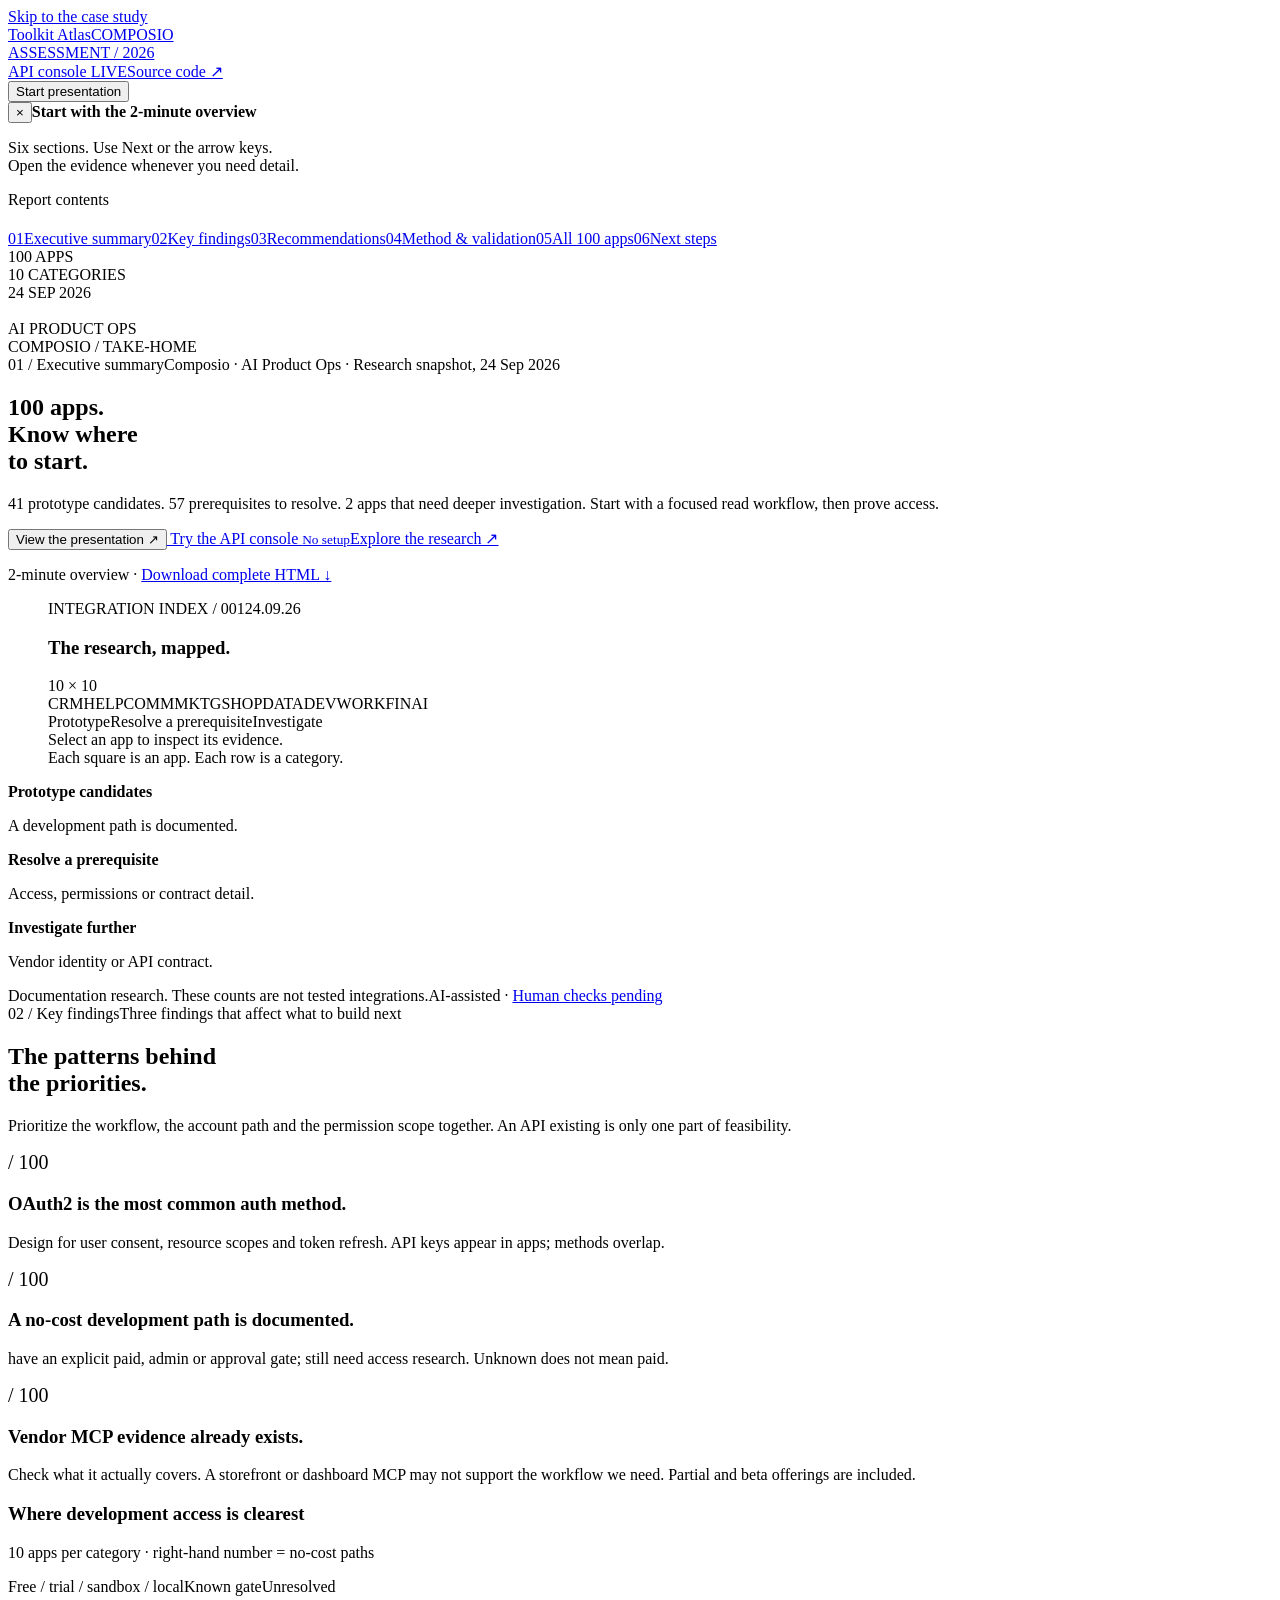
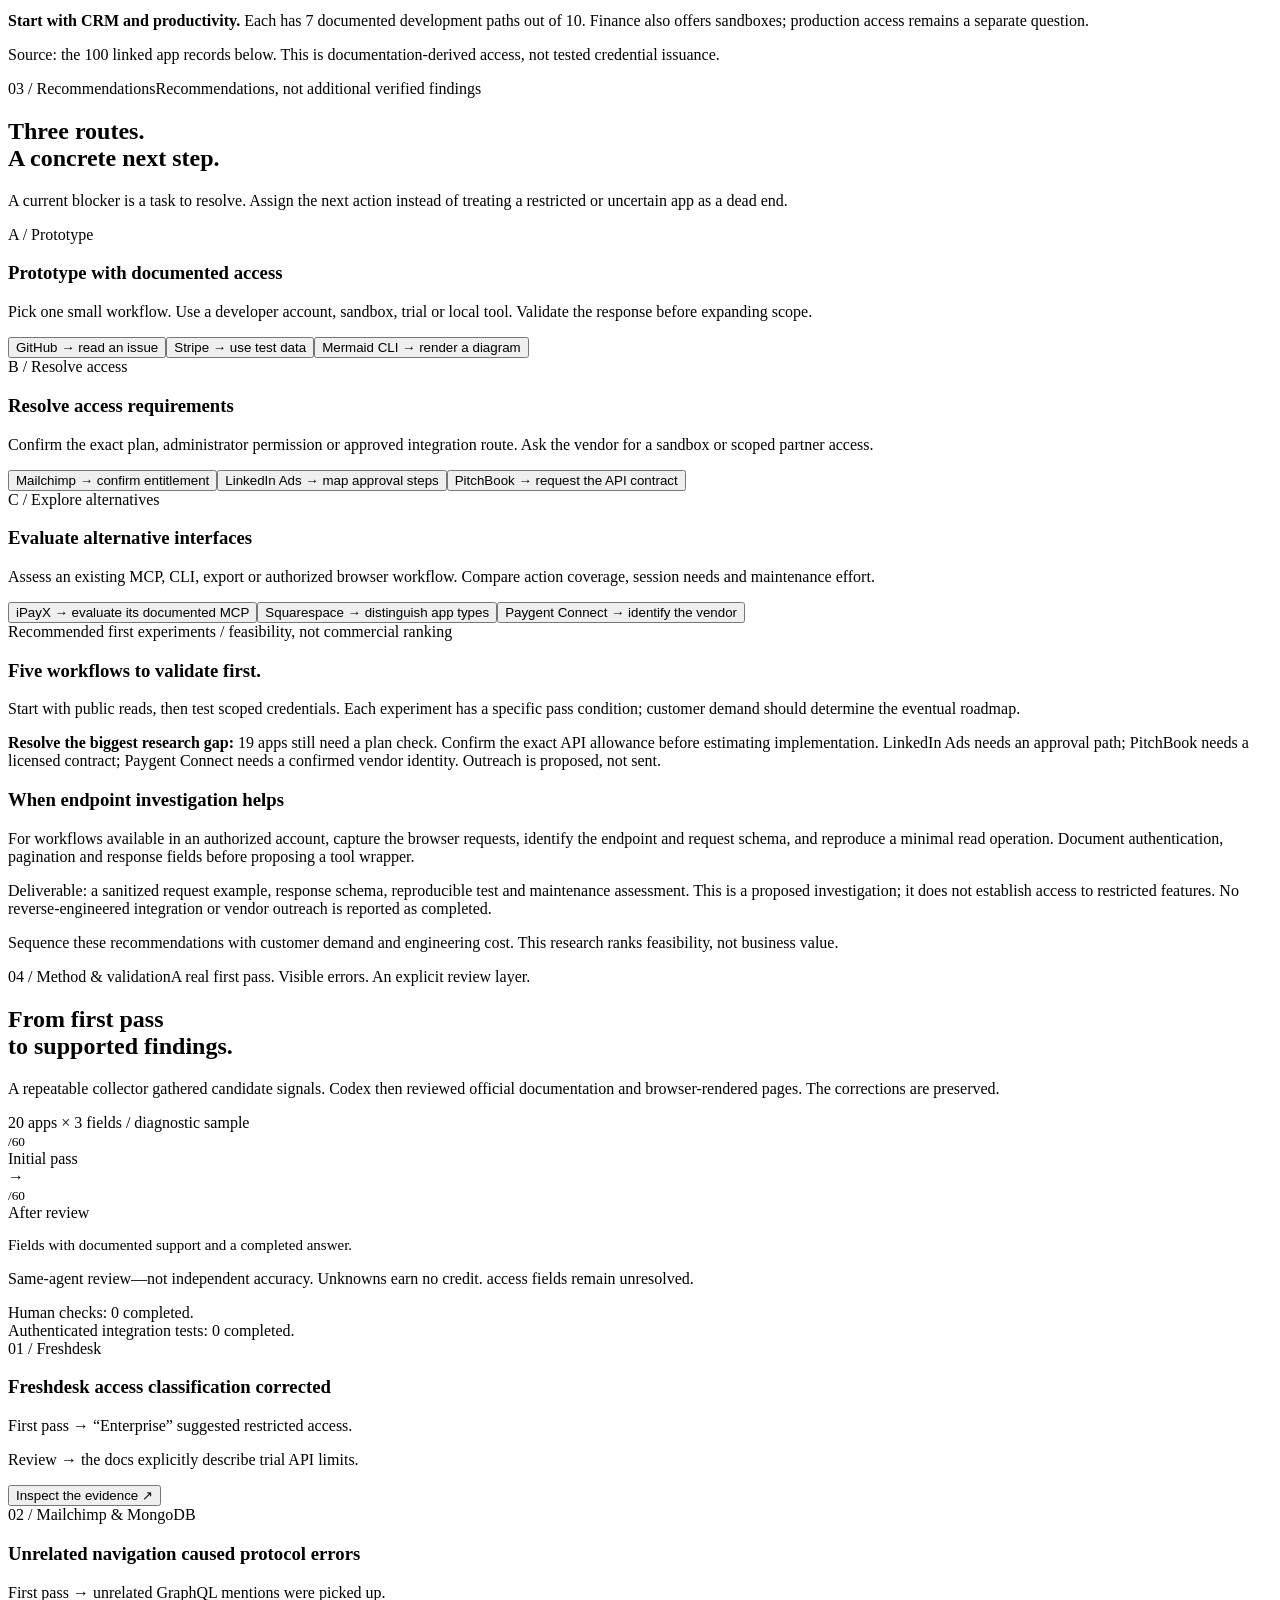
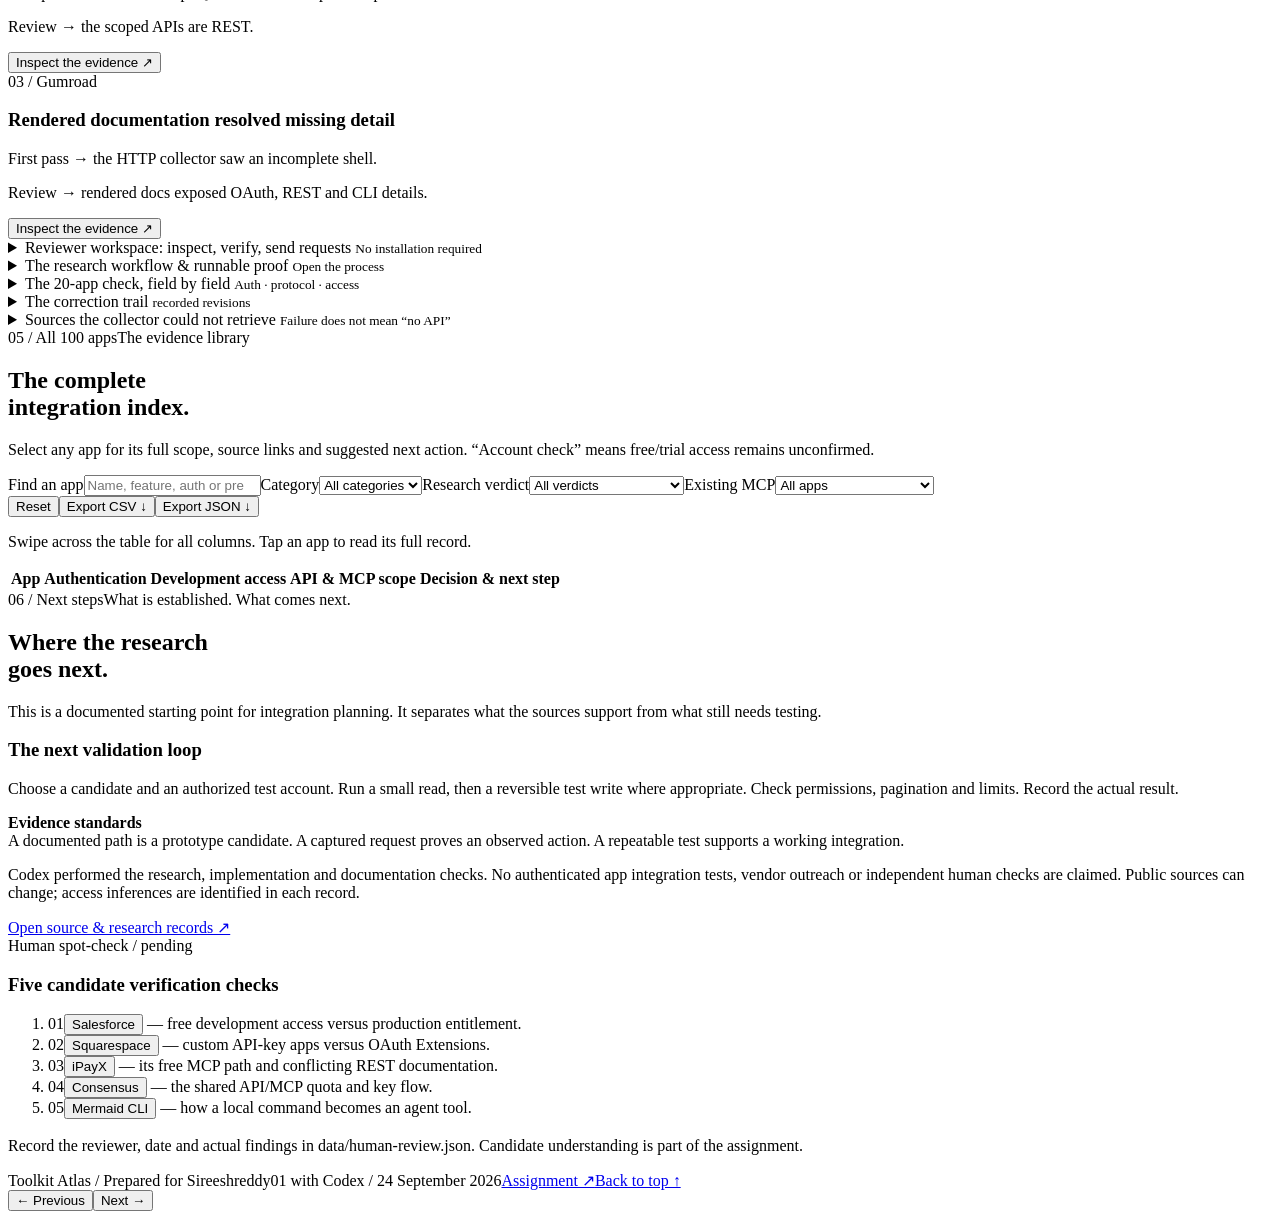
<file: site/template.html>
<!doctype html>
<html lang="en">
<head>
<meta charset="utf-8"><meta name="viewport" content="width=device-width,initial-scale=1">
<meta name="description" content="Integration readiness assessment for 100 apps: access requirements, API coverage, evidence and implementation priorities.">
<title>Toolkit Atlas — Integration Readiness Assessment</title>
<link rel="icon" href="data:image/svg+xml,%3Csvg xmlns='http://www.w3.org/2000/svg' viewBox='0 0 32 32'%3E%3Crect width='32' height='32' fill='%23ed512f'/%3E%3Cpath d='M7 8h18v4h-7v13h-4V12H7z' fill='%231c201e'/%3E%3C/svg%3E">
<style>
@@FONTS@@
@@CSS@@
</style></head>
<body>
<a class="skip" href="#brief">Skip to the case study</a>
<header class="topbar"><a class="wordmark" href="#brief"><span class="mark" aria-hidden="true"><i></i><i></i><i></i><i></i></span>Toolkit Atlas<span class="top-meta">COMPOSIO<br>ASSESSMENT / 2026</span></a><div class="top-actions"><a class="small api-entry" href="#api-console" data-open-console>API console <span>LIVE</span></a><a class="small source-link" href="https://github.com/Sireeshreddy01/composio-toolkit-atlas" target="_blank" rel="noopener">Source code ↗</a><div class="presentation-entry"><button class="solid" id="present" aria-pressed="false" aria-describedby="tourHint">Start presentation</button><div class="tour-hint" id="tourHint" role="note"><button id="dismissHint" aria-label="Dismiss presentation tip">×</button><strong>Start with the 2-minute overview</strong><p>Six sections. Use Next or the arrow keys.<br>Open the evidence whenever you need detail.</p></div></div></div></header>
<aside class="rail"><div class="kicker" style="margin-bottom:21px">Report contents</div><nav aria-label="Case study chapters"><a href="#brief" class="active"><span>01</span>Executive summary</a><a href="#findings"><span>02</span>Key findings</a><a href="#routes"><span>03</span>Recommendations</a><a href="#verification"><span>04</span>Method & validation</a><a href="#matrix"><span>05</span>All 100 apps</a><a href="#human-review"><span>06</span>Next steps</a></nav><div class="rail-foot">100 APPS<br>10 CATEGORIES<br>24 SEP 2026<br><br>AI PRODUCT OPS<br>COMPOSIO / TAKE-HOME</div></aside>
<main>
<section class="chapter selected" id="brief" data-title="Executive summary">
<div class="chapter-label"><span class="kicker"><span class="index">01 /</span> Executive summary</span><span class="small">Composio · AI Product Ops · Research snapshot, 24 Sep 2026</span></div>
<div class="hero-layout"><div class="hero-copy"><h1>100 apps.<br>Know where<br><span class="headline-accent">to start.</span></h1><p class="lead">41 prototype candidates. 57 prerequisites to resolve. 2 apps that need deeper investigation. Start with a focused read workflow, then prove access.</p><div class="hero-actions"><button class="solid" id="startOverview">View the presentation <span aria-hidden="true">↗</span></button><a href="#api-console" class="outline console-cta" data-open-console><span class="live-dot" aria-hidden="true"></span> Try the API console <small>No setup</small></a><a href="#matrix" class="text-link">Explore the research ↗</a></div><p class="hero-note">2-minute overview · <a href="./index.html" download="Composio-Toolkit-Atlas.html">Download complete HTML ↓</a></p></div><figure class="atlas-figure"><div class="figure-header"><span class="mono">INTEGRATION INDEX / 001</span><span class="mono">24.09.26</span></div><div class="figure-title"><h3>The research, mapped.</h3><span>10 × 10</span></div><div class="matrix-art"><div class="category-codes" aria-hidden="true"><span>CRM</span><span>HELP</span><span>COMM</span><span>MKTG</span><span>SHOP</span><span>DATA</span><span>DEV</span><span>WORK</span><span>FIN</span><span>AI</span></div><div class="app-grid" id="appGrid" aria-label="100 researched apps, in assignment order"></div></div><div class="figure-key"><span><i class="swatch Build"></i>Prototype</span><span><i class="swatch Conditional"></i>Resolve a prerequisite</span><span><i class="swatch Investigate"></i>Investigate</span></div><figcaption><span class="figure-hover" id="mapCaption">Select an app to inspect its evidence.</span><br>Each square is an app. Each row is a category.</figcaption></figure></div>
<div class="summary-band"><div class="summary-item"><strong id="statBuild"></strong><div><b>Prototype candidates</b><p>A development path is documented.</p></div></div><div class="summary-item"><strong id="statConditional"></strong><div><b>Resolve a prerequisite</b><p>Access, permissions or contract detail.</p></div></div><div class="summary-item"><strong id="statInvestigate"></strong><div><b>Investigate further</b><p>Vendor identity or API contract.</p></div></div></div>
<div class="status-strip"><span>Documentation research. These counts are not tested integrations.</span><span>AI-assisted · <a href="#human-review">Human checks pending</a></span></div>
</section>
<section class="chapter" id="findings" data-title="Key findings">
<div class="chapter-label"><span class="kicker"><span class="index">02 /</span> Key findings</span><span class="small">Three findings that affect what to build next</span></div>
<div class="section-title"><h2>The patterns behind<br>the priorities.</h2><p class="small">Prioritize the workflow, the account path and the permission scope together. An API existing is only one part of feasibility.</p></div>
<div class="signal-layout"><div><article class="signal"><div class="signal-number"><span id="oauthCount"></span><span style="font-size:20px"> / 100</span></div><h3>OAuth2 is the most common auth method.</h3><p>Design for user consent, resource scopes and token refresh. API keys appear in <span id="keyCount"></span> apps; methods overlap.</p></article><article class="signal"><div class="signal-number"><span id="selfCount"></span><span style="font-size:20px"> / 100</span></div><h3>A no-cost development path is documented.</h3><p><span id="gatedCount"></span> have an explicit paid, admin or approval gate; <span id="unknownCount"></span> still need access research. Unknown does not mean paid.</p></article><article class="signal"><div class="signal-number"><span id="mcpCount"></span><span style="font-size:20px"> / 100</span></div><h3>Vendor MCP evidence already exists.</h3><p>Check what it actually covers. A storefront or dashboard MCP may not support the workflow we need. Partial and beta offerings are included.</p></article></div><div class="chart"><h3>Where development access is clearest</h3><p class="chart-caption">10 apps per category · right-hand number = no-cost paths</p><div id="categoryBars"></div><div class="legend"><span><i class="self"></i>Free / trial / sandbox / local</span><span><i class="gate"></i>Known gate</span><span><i class="unknown"></i>Unresolved</span></div><p class="chart-callout"><strong>Start with CRM and productivity.</strong> Each has 7 documented development paths out of 10. Finance also offers sandboxes; production access remains a separate question.</p><p class="small">Source: the 100 linked app records below. This is documentation-derived access, not tested credential issuance.</p></div></div>
</section>
<section class="chapter" id="routes" data-title="Recommendations">
<div class="chapter-label"><span class="kicker"><span class="index">03 /</span> Recommendations</span><span class="small">Recommendations, not additional verified findings</span></div>
<div class="section-title"><h2>Three routes.<br>A concrete next step.</h2><p class="small">A current blocker is a task to resolve. Assign the next action instead of treating a restricted or uncertain app as a dead end.</p></div>
<div class="routes"><article class="route"><div class="kicker">A / Prototype</div><h3>Prototype with documented access</h3><p>Pick one small workflow. Use a developer account, sandbox, trial or local tool. Validate the response before expanding scope.</p><div class="route-examples"><button data-app="61">GitHub → read an issue</button><button data-app="81">Stripe → use test data</button><button data-app="98">Mermaid CLI → render a diagram</button></div></article><article class="route"><div class="kicker">B / Resolve access</div><h3>Resolve access requirements</h3><p>Confirm the exact plan, administrator permission or approved integration route. Ask the vendor for a sandbox or scoped partner access.</p><div class="route-examples"><button data-app="35">Mailchimp → confirm entitlement</button><button data-app="33">LinkedIn Ads → map approval steps</button><button data-app="90">PitchBook → request the API contract</button></div></article><article class="route"><div class="kicker">C / Explore alternatives</div><h3>Evaluate alternative interfaces</h3><p>Assess an existing MCP, CLI, export or authorized browser workflow. Compare action coverage, session needs and maintenance effort.</p><div class="route-examples"><button data-app="85">iPayX → evaluate its documented MCP</button><button data-app="46">Squarespace → distinguish app types</button><button data-app="84">Paygent Connect → identify the vendor</button></div></article></div>
<div class="priority-block"><div class="kicker">Recommended first experiments / feasibility, not commercial ranking</div><h3>Five workflows to validate first.</h3><p>Start with public reads, then test scoped credentials. Each experiment has a specific pass condition; customer demand should determine the eventual roadmap.</p><div id="priorityList"></div><div class="callout"><strong>Resolve the biggest research gap:</strong> 19 apps still need a plan check. Confirm the exact API allowance before estimating implementation. LinkedIn Ads needs an approval path; PitchBook needs a licensed contract; Paygent Connect needs a confirmed vendor identity. Outreach is proposed, not sent.</div></div><div class="route-footer"><h3>When endpoint investigation helps</h3><div><p>For workflows available in an authorized account, capture the browser requests, identify the endpoint and request schema, and reproduce a minimal read operation. Document authentication, pagination and response fields before proposing a tool wrapper.</p><p class="small">Deliverable: a sanitized request example, response schema, reproducible test and maintenance assessment. This is a proposed investigation; it does not establish access to restricted features. No reverse-engineered integration or vendor outreach is reported as completed.</p><p class="small">Sequence these recommendations with customer demand and engineering cost. This research ranks feasibility, not business value.</p></div></div>
</section>
<section class="chapter" id="verification" data-title="Method & validation">
<div class="chapter-label"><span class="kicker"><span class="index">04 /</span> Method & validation</span><span class="small">A real first pass. Visible errors. An explicit review layer.</span></div>
<div class="section-title"><h2>From first pass<br>to supported findings.</h2><p class="small">A repeatable collector gathered candidate signals. Codex then reviewed official documentation and browser-rendered pages. The corrections are preserved.</p></div>
<div class="proof-layout"><div class="scoreboard"><div class="kicker">20 apps × 3 fields / diagnostic sample</div><div class="scores"><div><strong id="beforeScore"></strong><small>/60</small><div class="score-label">Initial pass</div></div><span class="arrow">→</span><div><strong class="after" id="afterScore"></strong><small>/60</small><div class="score-label">After review</div></div></div><p style="font-size:15px">Fields with documented support and a completed answer.</p><p class="small">Same-agent review—not independent accuracy. Unknowns earn no credit. <span id="unresolvedFields"></span> access fields remain unresolved.</p><p class="small" style="margin:0">Human checks: 0 completed.<br>Authenticated integration tests: 0 completed.</p></div><div><article class="case"><div class="kicker">01 / Freshdesk</div><h3>Freshdesk access classification corrected</h3><p class="before">First pass → “Enterprise” suggested restricted access.</p><p class="after">Review → the docs explicitly describe trial API limits.</p><button data-app="13">Inspect the evidence ↗</button></article><article class="case"><div class="kicker">02 / Mailchimp & MongoDB</div><h3>Unrelated navigation caused protocol errors</h3><p class="before">First pass → unrelated GraphQL mentions were picked up.</p><p class="after">Review → the scoped APIs are REST.</p><button data-app="35">Inspect the evidence ↗</button></article><article class="case"><div class="kicker">03 / Gumroad</div><h3>Rendered documentation resolved missing detail</h3><p class="before">First pass → the HTTP collector saw an incomplete shell.</p><p class="after">Review → rendered docs exposed OAuth, REST and CLI details.</p><button data-app="48">Inspect the evidence ↗</button></article></div></div>
<details class="fold lab" id="review-lab"><summary>Reviewer workspace: inspect, verify, send requests <small>No installation required</small></summary><div class="fold-content">
<p class="lab-intro">Everything needed to assess this submission is here. Replay the research, inspect the full automated run, check the saved dataset, and send actual public API requests. No installation or sign-in is needed.</p>
<div class="lab-tabs" role="group" aria-label="Reviewer tools"><button data-lab="example" aria-pressed="true" aria-controls="panel-example">1. Research example</button><button data-lab="checks" aria-pressed="false" aria-controls="panel-checks">2. Run dataset checks</button><button data-lab="live" aria-pressed="false" aria-controls="panel-live">3. API console</button><button data-lab="pipeline" aria-pressed="false" aria-controls="panel-pipeline">4. Research run</button></div>
<div id="panel-example"><div class="example-layout"><div class="example-steps" role="group" aria-label="Freshdesk research steps"><button data-step="0" aria-pressed="true">01 · Initial collection</button><button data-step="1" aria-pressed="false">02 · Source review</button><button data-step="2" aria-pressed="false">03 · Corrected record</button><button data-step="3" aria-pressed="false">04 · Implementation decision</button></div><div><div class="example-body" id="exampleBody" aria-live="polite"></div><div class="example-controls"><button class="outline" id="examplePrev">Previous step</button><button class="solid" id="exampleNext">Next step →</button></div></div></div></div>
<div id="panel-checks" hidden><h3>Recalculate the saved research</h3><p class="lab-intro">Runs JavaScript locally against all 100 embedded records. Checks the dataset structure and recalculates the sample scores from initial predictions, reviewed records and the saved review rubric.</p><div class="lab-actions"><button class="solid" id="runChecks">Run dataset checks</button><button class="outline" id="downloadChecks" disabled>Download result</button></div><p class="run-status" id="checksStatus" role="status">Ready. No accounts, API keys or network access required.</p><div id="checksOutput"></div><p class="runtime-note">This checks reproducibility and internal consistency. It does not revisit vendor documentation or independently establish that a claim is true.</p><details class="source-code"><summary>View the code executed here</summary><pre id="checksCode"></pre></details></div>
<div id="panel-live" hidden><span id="api-console"></span>
<div class="console-heading"><div><div class="kicker">Live request / published assessment data</div><h3>Query the research. Inspect the evidence.</h3></div><span class="console-badge">No setup · No API key</span></div>
<p class="lab-intro">Choose an assessment resource, edit its parameters, and send. Inspect the actual JSON returned by this project’s published data endpoints. These are research snapshots, not new calls to the 100 vendors.</p>
<div class="request-editor"><div class="console-fields research-fields"><label for="requestPreset">Assessment endpoint<select id="requestPreset" aria-label="Assessment endpoint"><option value="app">One app: auth, access & API</option><option value="all">All 100 app assessments</option><option value="category">Category findings</option><option value="priorities">Recommended next actions</option><option value="evidence">Source evidence for an app</option><option value="verification">Verification & research run</option></select></label></div>
<label class="query-label">Request parameters <span class="small" id="parameterHelp">app_id: 1–100. The ID selects a real published JSON resource.</span><textarea aria-label="Request parameters" id="requestParams" rows="3" spellcheck="false">{"app_id":13}</textarea></label>
<div class="endpoint request-bar"><strong>GET</strong><code id="requestUrl"></code></div>
<p id="requestValidation" role="status" class="small">Ready.</p><div class="lab-actions"><button class="solid" id="runLive">Send request ↗</button><button class="outline" id="cancelLive" disabled>Cancel</button><button class="outline" id="copyCurl">Copy cURL</button><button class="outline" id="downloadLive" disabled>Download result</button></div>
</div><p class="run-status" id="liveStatus" role="status">Not run. Choose an assessment endpoint and send a request. Internet is required.</p>
<div class="response-panel" id="responsePanel" hidden><div class="response-meta" id="responseMeta"></div><div class="response-tabs" role="group" aria-label="Response views"><button data-response="body" aria-pressed="true">Body</button><button data-response="headers" aria-pressed="false">Headers</button><button data-response="request" aria-pressed="false">Request</button></div><pre id="liveOutput" tabindex="0" aria-label="API response"></pre></div>
<p class="runtime-note">These endpoints serve the published assessment: app findings, category patterns, actions, primary-source evidence and verification records. App/category parameters select a static resource path; they do not trigger a new research run. No credentials or local setup. The embedded research remains available offline.</p><p class="small"><a href="https://github.com/Sireeshreddy01/composio-toolkit-atlas/tree/main/api" target="_blank" rel="noopener">Inspect the published JSON resources ↗</a></p><details class="source-code"><summary>View the request implementation</summary><pre id="liveCode"></pre></details></div>
<div id="panel-pipeline" hidden><div class="kicker">Recorded execution / inspect without installing</div><h3>Inspect the execution, claim by claim.</h3><p class="lab-intro">Public source collection → structured extraction → a second AI verification pass → citation binding → conservative decisions. This viewer loads the actual saved output; it does not pretend to run a new model in your browser.</p><div id="pipelineSummary"></div><label class="query-label">Inspect an app<select id="pipelineApp" aria-label="Inspect a research app"></select></label><div id="pipelineRecord"></div><div class="lab-actions"><button class="outline" id="downloadRun">Download complete run</button></div><details class="source-code"><summary>A real improvement in the research process</summary><div id="retrievalIteration"></div></details><p class="runtime-note">Same-model verification is not independent accuracy. A matched citation proves text occurs in a source, not that a claim is true. The automated pass uses previously discovered source URLs and can miss browser-rendered content; disagreements stay visible alongside the richer reviewed dataset. A fresh full run uses the supplied Python runner and a signed-in Codex CLI. Reviewing this submitted run needs neither.</p></div>
</div></details>
<details class="fold" id="workflow"><summary>The research workflow & runnable proof <small>Open the process</small></summary><div class="fold-content"><div class="pipeline"><article><b>01</b><h3>Fix the set</h3><p>100 names, 10 categories. Select two apps per category for a diagnostic sample.</p></article><article><b>02</b><h3>Collect</h3><p>Python fetches public docs, timestamps and hashes. Keyword predictions are a weak baseline.</p></article><article><b>03</b><h3>Research</h3><p>Codex interprets vendor docs, account paths, API resources and MCP scope.</p></article><article><b>04</b><h3>Challenge</h3><p>Recheck the sample. Use browser rendering for incomplete pages. Preserve real corrections.</p></article><article><b>05</b><h3>Publish</h3><p>Validate the dataset, calculate patterns, build this page and export CSV/JSON.</p></article></div><div class="reproduce"><div><p><strong id="initialFetch"></strong>/100 seed URLs fetched successfully in <strong id="initialTime"></strong> seconds. That is HTTP collection time only.</p><p>The source ledger contains <strong id="sourceTotal"></strong> cited URLs: <strong id="sourceOk"></strong> returned HTTP 200 and <strong id="sourceFail"></strong> failed or were blocked. HTTP 200 does not prove the page’s claims.</p><p class="small">The new runner automates collection, structured extraction, a second AI check and exact citation binding. Browser research remains a separate recovery step for dynamic pages. No Composio SDK or Composio MCP execution is claimed. Inspect the recorded run in the reviewer workspace; local instructions are optional for reproducing a fresh run.</p></div><div><pre>git clone https://github.com/Sireeshreddy01/composio-toolkit-atlas.git
cd composio-toolkit-atlas
python3 run.py            # rebuild saved research
python3 run.py --research # new semantic research + verification
python3 -m http.server 8000</pre><p class="small" style="margin-top:14px"><a href="https://github.com/Sireeshreddy01/composio-toolkit-atlas/blob/main/README.md" target="_blank" rel="noopener">Full run instructions ↗</a> · Frozen output needs Python only. Fresh semantic research also requires a signed-in Codex CLI.</p></div></div></div></details>
<details class="fold"><summary>The 20-app check, field by field <small>Auth · protocol · access</small></summary><div class="fold-content"><p class="small">Seed 20260924; two apps per category selected before the written review. Auth earns credit for at least one supported method, not exhaustive coverage. REST-family includes HTTP resource APIs. MCP, breadth and buildability are outside this score. Do not generalize it to all 100 apps.</p><div id="auditList"></div></div></details>
<details class="fold"><summary>The correction trail <small><span id="revisionCount"></span> recorded revisions</small></summary><div class="fold-content"><p class="small">Actual changes after the first enriched draft. The keyword baseline is stored separately and remains unchanged.</p><div id="changeList"></div></div></details>
<details class="fold"><summary>Sources the collector could not retrieve <small>Failure does not mean “no API”</small></summary><div class="fold-content" id="sourceFailures"></div></details>
</section>
<section class="chapter" id="matrix" data-title="All 100 apps">
<div class="chapter-label"><span class="kicker"><span class="index">05 /</span> All 100 apps</span><span class="small">The evidence library</span></div>
<div class="section-title"><h2>The complete<br>integration index.</h2><p class="small">Select any app for its full scope, source links and suggested next action. “Account check” means free/trial access remains unconfirmed.</p></div>
<div class="filters"><label>Find an app<input id="search" type="search" placeholder="Name, feature, auth or prerequisite…"></label><label>Category<select id="category"><option value="">All categories</option></select></label><label>Research verdict<select id="verdict"><option value="">All verdicts</option><option value="Build">Prototype candidate</option><option value="Conditional">Resolve a prerequisite</option><option value="Investigate">Investigate further</option></select></label><label>Existing MCP<select id="mcpFilter"><option value="">All apps</option><option value="yes">Vendor evidence found</option><option value="no">Not established</option></select></label></div>
<div class="toolbar"><span id="resultCount" role="status" aria-live="polite"></span><div><button id="reset">Reset</button><button id="csv">Export CSV ↓</button><button id="json">Export JSON ↓</button></div></div><p class="small mobile-hint">Swipe across the table for all columns. Tap an app to read its full record.</p><div class="table-shell"><table id="appTable"><thead><tr><th scope="col">App</th><th scope="col">Authentication</th><th scope="col">Development access</th><th scope="col">API & MCP scope</th><th scope="col">Decision & next step</th></tr></thead><tbody id="rows"></tbody></table><div class="empty" id="empty" hidden>No apps match. Try another search or reset the filters.</div></div><noscript>JavaScript renders the embedded research. Read all records in data/atlas.csv or data/atlas.json in the linked source repository.</noscript>
</section>
<section class="chapter" id="human-review" data-title="Next steps">
<div class="chapter-label"><span class="kicker"><span class="index">06 /</span> Next steps</span><span class="small">What is established. What comes next.</span></div>
<div class="section-title"><h2>Where the research<br>goes next.</h2><p class="small">This is a documented starting point for integration planning. It separates what the sources support from what still needs testing.</p></div>
<div class="handoff"><div><h3>The next validation loop</h3><p>Choose a candidate and an authorized test account. Run a small read, then a reversible test write where appropriate. Check permissions, pagination and limits. Record the actual result.</p><div class="callout"><strong>Evidence standards</strong><br>A documented path is a prototype candidate. A captured request proves an observed action. A repeatable test supports a working integration.</div><p class="small">Codex performed the research, implementation and documentation checks. No authenticated app integration tests, vendor outreach or independent human checks are claimed. Public sources can change; access inferences are identified in each record.</p><a class="solid" href="https://github.com/Sireeshreddy01/composio-toolkit-atlas" target="_blank" rel="noopener">Open source & research records ↗</a></div><div><div class="kicker" style="color:var(--accent);margin-bottom:12px">Human spot-check / pending</div><h3>Five candidate verification checks</h3><ol class="checklist"><li><span class="check-num">01</span><span><button class="text-button" data-app="1">Salesforce</button> — free development access versus production entitlement.</span></li><li><span class="check-num">02</span><span><button class="text-button" data-app="46">Squarespace</button> — custom API-key apps versus OAuth Extensions.</span></li><li><span class="check-num">03</span><span><button class="text-button" data-app="85">iPayX</button> — its free MCP path and conflicting REST documentation.</span></li><li><span class="check-num">04</span><span><button class="text-button" data-app="94">Consensus</button> — the shared API/MCP quota and key flow.</span></li><li><span class="check-num">05</span><span><button class="text-button" data-app="98">Mermaid CLI</button> — how a local command becomes an agent tool.</span></li></ol><p class="small" style="margin-top:18px">Record the reviewer, date and actual findings in <span class="mono">data/human-review.json</span>. Candidate understanding is part of the assignment.</p></div></div>
</section>
<footer class="footer"><span>Toolkit Atlas / Prepared for Sireeshreddy01 with Codex / 24 September 2026</span><span><a href="https://composio.notion.site/AI-Product-Ops-Intern-The-take-home-assignment-391f261a6dfe80e9946bee899d3a3762" target="_blank" rel="noopener">Assignment ↗</a><a href="#brief">Back to top ↑</a></span></footer>
</main>
<div class="deck-controls" aria-label="Presentation controls"><button id="prev" aria-label="Previous slide">← Previous</button><span id="slideCount" aria-live="polite"></span><button id="next" aria-label="Next slide">Next →</button></div>
<dialog class="dialog" id="appDialog" aria-labelledby="detailTitle"><div class="dialog-top"><span class="kicker" id="detailCategory"></span><button id="closeDialog" aria-label="Close app details">×</button></div><div class="dialog-content" id="detailBody"></div></dialog>
<script id="atlas-data" type="application/json">@@DATA@@</script>
<script>
'use strict';
const D=JSON.parse(document.getElementById('atlas-data').textContent),S=D.stats;
const el=id=>document.getElementById(id),esc=s=>String(s??'').replace(/[&<>"']/g,c=>({'&':'&amp;','<':'&lt;','>':'&gt;','"':'&quot;',"'":'&#39;'}[c]));
const label={Build:'Prototype candidate',Conditional:'Resolve a prerequisite',Investigate:'Investigate further'};
const put=(id,v)=>{el(id).textContent=v};
for(const [id,v]of Object.entries({statBuild:S.verdict.Build,statConditional:S.verdict.Conditional,statInvestigate:S.verdict.Investigate,oauthCount:S.auth.OAuth2,keyCount:S.auth['API key'],selfCount:S.access['Self-serve'],gatedCount:S.access.Gated,unknownCount:S.access.Unknown,mcpCount:S.mcp,initialFetch:S.initial_fetches,initialTime:S.initial_seconds,sourceTotal:S.sources,sourceOk:S.source_ok,sourceFail:S.sources-S.source_ok,beforeScore:S.sample_before,afterScore:S.sample_after,unresolvedFields:S.sample_unresolved,revisionCount:D.revisions.length}))put(id,v);
const categories=[...new Set(D.rows.map(r=>r.category))];
el('appGrid').innerHTML=D.rows.map(r=>`<button class="app-dot ${r.verdict}" data-app="${r.id}" title="${esc(r.app)} · ${label[r.verdict]}" aria-label="${esc(r.app)}: ${label[r.verdict]}">${r.id}</button>`).join('');
el('category').insertAdjacentHTML('beforeend',categories.map(c=>`<option>${esc(c)}</option>`).join(''));
el('categoryBars').innerHTML=categories.map(c=>{const a=D.rows.filter(r=>r.category===c&&r.access_group==='Self-serve').length,b=D.rows.filter(r=>r.category===c&&r.access_group==='Gated').length,u=10-a-b;return`<div class="chart-row"><span>${esc(c)}</span><div class="chart-track" role="img" aria-label="${esc(c)}: ${a} no-cost paths, ${b} known gates, ${u} unresolved"><span class="self" style="flex:${a}"></span><span class="gate" style="flex:${b}"></span><span class="unknown" style="flex:${u}"></span></div><span>${a}</span></div>`}).join('');
function links(urls){return urls.map((u,i)=>`<a href="${esc(u)}" target="_blank" rel="noopener">${i+1}. ${esc(new URL(u).hostname+new URL(u).pathname)}</a>`).join('')}
function openApp(id){const r=D.rows.find(x=>x.id===Number(id));if(!r)return;put('detailCategory',`${String(r.id).padStart(2,'0')} / ${r.category}`);el('detailBody').innerHTML=`<span class="pill ${r.verdict}">${label[r.verdict]}</span><h2 id="detailTitle">${esc(r.app)}</h2><p>${esc(r.description)}</p><div class="detail-columns"><div><h3>Authentication</h3><p>${esc(r.auth.join(' · '))}</p><h3>Development access · ${esc(r.access)}</h3><p>${esc(r.access_detail)}</p></div><div><h3>API surface</h3><p>${esc(r.surface)}</p><h3>Existing MCP</h3><p>${r.mcp?`<a href="${esc(r.mcp.url)}" target="_blank" rel="noopener">${esc(r.mcp.kind)} ↗</a> — ${esc(r.mcp.scope)}`:'Not established in the checked sources. This is not proof of absence.'}</p></div></div><h3>What changes the decision</h3><p>${esc(r.note)}</p><p class="small">Current prerequisite: ${esc(r.blocker==='None'?'no blocking development gate identified in documentation':r.blocker)}.</p><div class="detail-next"><h3>Proposed workflow</h3><p>${esc(r.workflow)}</p><h3>Next action</h3><p>${esc(r.next_action)}</p><h3>Pass condition</h3><p>${esc(r.success_criterion)}</p>${r.alternative_action?`<h3>Alternative or follow-up route</h3><p>${esc(r.alternative_action)}</p>`:""}<p class="small">Recommendation based on this research; not a completed test or a confirmed workaround.</p></div><h3>Primary-source evidence</h3><div class="sources">${r.sources.length?links(r.sources):'Exact vendor identity remains unresolved; no source was invented.'}</div><p class="small" style="margin-top:20px">Reviewed 24 September 2026 · documentation evidence · no authenticated integration test claimed</p>`;el('appDialog').showModal()}
document.addEventListener('click',e=>{const b=e.target.closest('[data-app]');if(b)openApp(b.dataset.app)});el('closeDialog').onclick=()=>el('appDialog').close();el('appDialog').addEventListener('click',e=>{if(e.target===el('appDialog')&&e.clientX!==0){const b=el('appDialog').getBoundingClientRect();if(e.clientX<b.left||e.clientX>b.right||e.clientY<b.top||e.clientY>b.bottom)el('appDialog').close()}});
const marks=v=>v.map((x,i)=>`${['Auth','Protocol','Access'][i]}: ${x?'supported':'unresolved / unsupported'}`).join(' · ');
el('auditList').innerHTML=D.audit.checks.map(c=>`<details class="audit-row"><summary><strong>${esc(c.app)}</strong><span>${c.before.filter(Boolean).length}/3 → ${c.after.filter(Boolean).length}/3</span></summary><div class="audit-body"><p>${esc(c.finding)}</p><p>Method: ${esc(c.method)}</p><p>Initial: ${esc(Object.values(c.initial).join(' / '))}</p><p>Reviewed: ${esc(c.auth.join(', '))} / ${esc(c.surface)} / ${esc(c.access)}</p><p>${marks(c.after)}</p><div class="sources">${links(c.sources)}</div></div></details>`).join('');
el('changeList').innerHTML=D.revisions.map(c=>`<details class="audit-row"><summary>${esc(D.rows.find(r=>r.id===c.id).app)}<span>${esc(c.method)}</span></summary><div class="audit-body"><p>${esc(c.reason)}</p><p><strong>Before:</strong> ${esc(JSON.stringify(c.before))}</p><p><strong>After:</strong> ${esc(JSON.stringify(c.after))}</p></div></details>`).join('');
el('sourceFailures').innerHTML=D.source_checks.filter(s=>s.status!==200).map(s=>`<div class="audit-row audit-body"><a href="${esc(s.url)}" target="_blank" rel="noopener">${esc(s.url)}</a><p>${esc(s.error||s.status)} · ${esc(s.checked_at)}</p></div>`).join('');
let filtered=D.rows;
function render(){const q=el('search').value.trim().toLowerCase(),cat=el('category').value,v=el('verdict').value,m=el('mcpFilter').value;filtered=D.rows.filter(r=>(!q||JSON.stringify(r).toLowerCase().includes(q))&&(!cat||r.category===cat)&&(!v||r.verdict===v)&&(!m||(m==='yes'?!!r.mcp:!r.mcp)));put('resultCount',`${filtered.length} / 100 apps · documentation-based findings`);el('empty').hidden=filtered.length>0;el('rows').innerHTML=filtered.map(r=>`<tr id="app-${r.id}"><td><span class="id-label">${String(r.id).padStart(2,'0')} / ${esc(r.category)}</span><button class="app-button" data-app="${r.id}">${esc(r.app)} ↗</button><small>${esc(r.description)}</small><button class="text-button" data-app="${r.id}">${r.sources.length} sources & full record</button></td><td>${r.auth.map(a=>`<span class="pill">${esc(a)}</span>`).join('')}</td><td>${esc(r.access)}<small>${esc(r.access_detail)}</small></td><td>${esc(r.surface)}<small>${r.mcp?`MCP: ${esc(r.mcp.kind)} · ${esc(r.mcp.scope)}`:'MCP: not established'}</small></td><td><span class="pill ${r.verdict}">${label[r.verdict]}</span><div class="next-action">${esc(r.next_action)}</div>${r.alternative_action?`<button class="text-button" style="margin-top:10px" data-app="${r.id}">Workflow & pass condition ↗</button>`:""}</td></tr>`).join('')}
['search','category','verdict','mcpFilter'].forEach(id=>el(id).addEventListener(id==='search'?'input':'change',render));el('reset').onclick=()=>{['search','category','verdict','mcpFilter'].forEach(id=>el(id).value='');render()};
function download(name,text,type){const u=URL.createObjectURL(new Blob([text],{type})),a=document.createElement('a');a.href=u;a.download=name;a.click();setTimeout(()=>URL.revokeObjectURL(u),1000)}
el('json').onclick=()=>download('toolkit-atlas.json',JSON.stringify({...D,rows:filtered},null,2),'application/json');el('csv').onclick=()=>{const fields=['id','app','category','description','auth','access','access_detail','surface','verdict','blocker','workflow','next_action','success_criterion','alternative_action','note','sources','mcp_kind','mcp_scope','mcp_url'];const quote=x=>'"'+String(x??'').replace(/"/g,'""')+'"';const rows=filtered.map(r=>({...r,auth:r.auth.join('; '),sources:r.sources.join('; '),mcp_kind:r.mcp?.kind||'',mcp_scope:r.mcp?.scope||'',mcp_url:r.mcp?.url||''}));download('toolkit-atlas.csv',[fields.map(quote).join(','),...rows.map(r=>fields.map(f=>quote(r[f])).join(','))].join('\r\n'),'text/csv;charset=utf-8')};
const chapters=[...document.querySelectorAll('.chapter')],nav=[...document.querySelectorAll('.rail nav a')];let current=0,present=false;
function selectChapter(n,scroll=true){current=Math.max(0,Math.min(chapters.length-1,n));chapters.forEach((s,i)=>s.classList.toggle('selected',i===current));nav.forEach((a,i)=>{a.classList.toggle('active',i===current);if(i===current)a.setAttribute('aria-current','location');else a.removeAttribute('aria-current')});put('slideCount',`${String(current+1).padStart(2,'0')} / 06 · ${chapters[current].dataset.title}`);el('prev').disabled=current===0;el('next').disabled=current===chapters.length-1;if(scroll)chapters[current].scrollIntoView({behavior:present?'instant':'smooth'})}
el('present').onclick=()=>{present=!present;document.body.classList.toggle('present',present);el('present').setAttribute('aria-pressed',String(present));put('present',present?'Exit presentation':'Start presentation');dismissTour();selectChapter(current)};
el('startOverview').onclick=()=>{current=0;if(!present)el('present').click();else selectChapter(0)};
el('prev').onclick=()=>selectChapter(current-1);el('next').onclick=()=>selectChapter(current+1);
document.addEventListener('click',e=>{const a=e.target.closest('a[href^="#"]');if(!a)return;const target=document.getElementById(a.getAttribute('href').slice(1));if(!target)return;const section=target.closest('.chapter');if(section){if(present){e.preventDefault();selectChapter(chapters.indexOf(section));if(target.tagName==='DETAILS'){target.open=true;target.scrollIntoView({behavior:'instant'})}}else{selectChapter(chapters.indexOf(section),false);if(target.tagName==='DETAILS')target.open=true}}});
document.addEventListener('keydown',e=>{if(!present||el('appDialog').open||/INPUT|SELECT|TEXTAREA/.test(e.target.tagName))return;if(e.key==='ArrowRight'||e.key==='PageDown'){e.preventDefault();selectChapter(current+1)}if(e.key==='ArrowLeft'||e.key==='PageUp'){e.preventDefault();selectChapter(current-1)}if(e.key==='Escape')el('present').click()});
const observer=new IntersectionObserver(entries=>{if(present)return;for(const e of entries)if(e.isIntersecting)selectChapter(chapters.indexOf(e.target),false)},{rootMargin:'-15% 0px -65% 0px',threshold:0});chapters.forEach(s=>observer.observe(s));
function dismissTour(){el('tourHint').hidden=true;el('present').removeAttribute('aria-describedby');try{localStorage.setItem('atlas-presentation-tip-v3','dismissed')}catch{}}
el('dismissHint').onclick=dismissTour;
try{if(localStorage.getItem('atlas-presentation-tip-v3')==='dismissed')dismissTour()}catch{}
const freshdesk=D.rows.find(r=>r.id===13),freshdeskAudit=D.audit.checks.find(c=>c.id===13);
let exampleStep=0;
function showExample(n){
 exampleStep=Math.max(0,Math.min(3,n));
 const steps=[
  {title:'Collect candidate signals',body:`<p>The Python collector fetched the Freshdesk documentation and used keywords to propose an initial answer.</p><pre>${esc(JSON.stringify(freshdeskAudit.initial,null,2))}</pre><p class="small" style="margin-top:14px">Saved output from the original collection. The “Enterprise” keyword led to the incorrect access classification “Gated”.</p>`},
  {title:'Check the relevant source',body:`<p>The agent reviewed the authentication and rate-limit sections of the vendor documentation, rather than relying on a keyword match.</p><p><strong>Recorded evidence:</strong> ${esc(freshdesk.access_detail)}</p><p>${esc(freshdeskAudit.finding)}</p><div class="sources">${links(freshdesk.sources)}</div><p class="small" style="margin-top:14px">This is a replay of the recorded documentation review. Opening the source lets you inspect it yourself; this step does not fetch or verify the page again.</p>`},
  {title:'Correct the research record',body:`<p>The reviewed record separates how authentication works from whether a development account can access the API.</p><pre>${esc(JSON.stringify({authentication:freshdesk.auth,development_access:freshdesk.access,api_scope:freshdesk.surface},null,2))}</pre><p class="small" style="margin-top:14px">The saved rubric changed from ${freshdeskAudit.before.filter(Boolean).length}/3 to ${freshdeskAudit.after.filter(Boolean).length}/3 supported fields. This is the agent’s diagnostic assessment.</p>`},
  {title:'Choose the next implementation step',body:`<p><span class="pill Build">${label[freshdesk.verdict]}</span></p><p>${esc(freshdesk.next_action)}</p><p>For a first test, use an authorized trial account and read a ticket created for testing. Record the response and rate-limit headers. That authenticated test has not been performed.</p><button class="outline" data-app="13">Open the complete Freshdesk record</button>`}
 ];
 const step=steps[exampleStep];
 el('exampleBody').innerHTML=`<span class="kicker">Freshdesk · ${exampleStep+1} of 4</span><h3>${step.title}</h3>${step.body}`;
 document.querySelectorAll('[data-step]').forEach(b=>b.setAttribute('aria-pressed',String(Number(b.dataset.step)===exampleStep)));
 el('examplePrev').disabled=exampleStep===0;el('exampleNext').disabled=exampleStep===3;
}
document.querySelectorAll('[data-step]').forEach(b=>b.onclick=()=>showExample(Number(b.dataset.step)));
el('examplePrev').onclick=()=>showExample(exampleStep-1);el('exampleNext').onclick=()=>showExample(exampleStep+1);
document.querySelectorAll('[data-lab]').forEach(b=>b.onclick=()=>{document.querySelectorAll('[data-lab]').forEach(x=>{const active=x===b;x.setAttribute('aria-pressed',String(active));el('panel-'+x.dataset.lab).hidden=!active})});
function runSavedChecks(data){
 const rows=data.rows,checks=[],byId=new Map(rows.map(r=>[r.id,r]));
 const add=(name,passed,detail)=>checks.push({name,passed,detail});
 const tally=values=>values.reduce((counts,v)=>(counts[v]=(counts[v]||0)+1,counts),{});
 const sameCounts=(a,b)=>Object.keys({...a,...b}).every(k=>(a[k]||0)===(b[k]||0));
 const group=access=>['Free','Sandbox','Trial','Local'].includes(access)?'Self-serve':['Paid','Admin / paid','Approval'].includes(access)?'Gated':'Unknown';
 const protocol=surface=>surface.startsWith('GraphQL')?'GraphQL':/REST|HTTP/.test(surface)?'REST':'Unknown';
 const cat=tally(rows.map(r=>r.category));
 add('Assignment coverage',rows.length===100&&byId.size===100&&Array.from({length:100},(_,i)=>i+1).every(id=>byId.has(id)),`${rows.length} records; ${byId.size} unique IDs`);
 add('Category coverage',Object.keys(cat).length===10&&Object.values(cat).every(n=>n===10),'Expected 10 categories with 10 apps each');
 add('Source coverage',rows.every(r=>(r.sources.length>0||r.id===84)&&r.sources.every(url=>{try{return new URL(url).protocol==='https:'}catch{return false}})),'HTTPS references required; unresolved Paygent identity is the documented exception');
 const verdict=tally(rows.map(r=>r.verdict)),access=tally(rows.map(r=>group(r.access))),auth=tally(rows.flatMap(r=>r.auth)),mcp=rows.filter(r=>r.mcp).length;
 add('Published summary counts',sameCounts(verdict,data.stats.verdict)&&sameCounts(access,data.stats.access)&&sameCounts(auth,data.stats.auth)&&mcp===data.stats.mcp,'Recomputed verdict, access, authentication and MCP totals');
 const sampleIds=data.audit.checks.map(c=>c.id),planned=data.sample_plan.sample_ids;
 const sampleCat=tally(sampleIds.map(id=>byId.get(id)?.category));
 add('Sample selection',sampleIds.length===20&&new Set(sampleIds).size===20&&planned.length===20&&planned.every(id=>sampleIds.includes(id))&&Object.keys(sampleCat).length===10&&Object.values(sampleCat).every(n=>n===2),'20 unique apps; two per category; matches the saved sample plan');
 let before=0,after=0,marksAgree=true;
 const fields=data.audit.checks.map(c=>{
  const r=byId.get(c.id);
  if(!r){marksAgree=false;return{id:c.id,error:'Missing app record'}}
  const assess=(methods,surface,access)=>[methods.some(a=>c.auth.includes(a)),surface===c.surface&&surface!=='Unknown',access===c.access&&access!=='Unknown'];
  const initial=assess([c.initial.auth_guess],c.initial.surface_guess,c.initial.access_guess);
  const reviewed=assess(r.auth,protocol(r.surface),group(r.access));
  before+=initial.filter(Boolean).length;after+=reviewed.filter(Boolean).length;
  marksAgree=marksAgree&&JSON.stringify(initial)===JSON.stringify(c.before)&&JSON.stringify(reviewed)===JSON.stringify(c.after);
  return{id:r.id,app:r.app,initial_supported:initial,reviewed_supported:reviewed};
 });
 add('Diagnostic score reproducibility',marksAgree&&before===data.stats.sample_before&&after===data.stats.sample_after&&fields.length*3===data.stats.sample_fields,`${before} → ${after} supported fields out of ${fields.length*3}; recomputed against the saved agent-authored rubric`);
 return{kind:'Saved-data consistency check',executed_at:new Date().toISOString(),research_as_of:data.as_of,passed:checks.every(c=>c.passed),checks,counts:{apps:rows.length,categories:Object.keys(cat).length,verdict,access,mcp,sample_before:before,sample_after:after,sample_fields:fields.length*3},fields,limits:'No fresh source retrieval, independent fact checking or authenticated API testing. The rubric was authored by the same agent as the research.'};
}
let checksResult=null,liveResult=null;
el('checksCode').textContent=runSavedChecks.toString();
el('runChecks').onclick=()=>{
 try{
  checksResult=runSavedChecks(D);
  const c=checksResult.counts;
  el('checksOutput').innerHTML=`<div class="run-summary"><div><b>${c.apps}</b><span>records checked</span></div><div><b>${c.categories}</b><span>categories</span></div><div><b>${c.sample_before} → ${c.sample_after}</b><span>supported fields / ${c.sample_fields}</span></div></div><ul class="check-results">${checksResult.checks.map(x=>`<li><strong class="${x.passed?'':'failed'}">${x.passed?'PASS':'FAIL'}</strong><span><b>${esc(x.name)}</b><br>${esc(x.detail)}</span></li>`).join('')}</ul>`;
  put('checksStatus',`${checksResult.checks.filter(x=>x.passed).length}/${checksResult.checks.length} checks passed · executed ${new Date(checksResult.executed_at).toLocaleTimeString()} in your browser.`);
  el('downloadChecks').disabled=false;
 }catch(error){checksResult=null;el('downloadChecks').disabled=true;el('checksOutput').textContent='';put('checksStatus','Check could not complete: '+error.message)}
};
el('downloadChecks').onclick=()=>{if(checksResult)download('toolkit-atlas-checks.json',JSON.stringify(checksResult,null,2),'application/json')};
const REQUEST_PRESETS={
 app:{path:'apps/{app_id}.json',params:{app_id:13},kind:'app_assessment',help:'app_id: 1–100. Example: 13 = Freshdesk, 46 = Squarespace, 73 = Linear.'},
 all:{path:'apps.json',params:{},kind:'app_collection',help:'No parameters. Returns all 100 reviewed app records.'},
 category:{path:'categories/{category}.json',params:{category:'support-helpdesk'},kind:'category_assessment',help:'Category slug: crm-sales, support-helpdesk, communications, marketing-social, ecommerce, data-seo, developer-infra, productivity, finance-fintech or ai-media.'},
 priorities:{path:'priorities.json',params:{},kind:'recommendation_queue',help:'No parameters. Returns five first experiments plus all 100 proposed action plans.'},
 evidence:{path:'evidence/{app_id}.json',params:{app_id:13},kind:'evidence_record',help:'app_id: 1–100. Returns sources, retrieval checks and any additional automated verification.'},
 verification:{path:'verification.json',params:{},kind:'verification_report',help:'No parameters. Returns the diagnostic sample, recorded research run and review status.'}
};
function buildAssessmentRequest(preset,parameterText){
 const spec=REQUEST_PRESETS[preset];if(!spec)throw new Error('Choose a supported assessment endpoint.');
 let params;try{params=JSON.parse(parameterText)}catch(e){throw new Error('Parameters must be valid JSON, for example {"app_id":13}.')}
 if(!params||Array.isArray(params)||typeof params!=='object')throw new Error('Parameters must be a JSON object.');
 if(Object.keys(params).sort().join(',')!==Object.keys(spec.params).sort().join(','))throw new Error('Expected parameters: '+(Object.keys(spec.params).join(', ')||'none; use {}')+'.');
 let path=spec.path;
 if('app_id' in params){if(!Number.isInteger(params.app_id)||params.app_id<1||params.app_id>100)throw new Error('app_id must be an integer from 1 to 100.');path=path.replace('{app_id}',String(params.app_id))}
 if('category' in params){if(!['crm-sales','support-helpdesk','communications','marketing-social','ecommerce','data-seo','developer-infra','productivity','finance-fintech','ai-media'].includes(params.category))throw new Error('Choose one of the listed category slugs.');path=path.replace('{category}',params.category)}
 return{endpoint:'https://sireeshreddy01.github.io/composio-toolkit-atlas/api/'+path,method:'GET',headers:{Accept:'application/json'},preset,expected:spec.kind,parameters:params};
}
async function sendAssessmentRequest(request,externalSignal){
 const url=new URL(request.endpoint);
 if(url.origin!=='https://sireeshreddy01.github.io'||!/^\/composio-toolkit-atlas\/api\/(?:apps|priorities|verification|apps\/[0-9]{1,3}|evidence\/[0-9]{1,3}|categories\/[a-z-]+)\.json$/.test(url.pathname)||url.search||url.username||url.password)throw new Error('Only this assessment’s published data endpoints are allowed.');
 const controller=new AbortController();let timedOut=false;
 const cancel=()=>controller.abort();if(externalSignal?.aborted)cancel();else externalSignal?.addEventListener('abort',cancel,{once:true});
 const timer=setTimeout(()=>{timedOut=true;controller.abort()},20000),started=performance.now();
 const result={kind:'Live request for published assessment data',request:{url:request.endpoint,method:'GET',headers:request.headers,parameters:request.parameters},started_at:new Date().toISOString(),http_status:null,passed:false,headers:{},body:null};
 try{
  const response=await fetch(request.endpoint,{method:'GET',headers:request.headers,credentials:'omit',cache:'no-store',referrerPolicy:'no-referrer',signal:controller.signal});
  result.http_status=response.status;response.headers.forEach((v,k)=>{result.headers[k]=v});
  const raw=await response.text();result.response_bytes=new TextEncoder().encode(raw).length;
  try{result.body=JSON.parse(raw)}catch(e){result.body=raw}
  if(!response.ok){result.error=`HTTP ${response.status}: ${result.body?.message||response.statusText}`;return result}
  const b=result.body;const valid=b&&typeof b==='object'&&b.kind===request.expected&&typeof b.as_of==='string';
  result.passed=!!valid;result.validation=valid?'HTTP success; requested assessment resource confirmed.':'HTTP success, but the body did not match the selected assessment resource.';
  if(!valid)result.error=result.validation;
 }catch(error){result.error=error.name==='AbortError'?(timedOut?'Timed out after 20 seconds.':'Request cancelled.'):(error.message||String(error));}
 finally{clearTimeout(timer);externalSignal?.removeEventListener('abort',cancel);result.elapsed_ms=Math.round(performance.now()-started);result.completed_at=new Date().toISOString();}
 return result;
}
let activeRequest=null,responseView='body';
function editorRequest(){return buildAssessmentRequest(el('requestPreset').value,el('requestParams').value)}
function previewRequest(){try{const r=editorRequest();put('requestUrl',r.endpoint);put('requestValidation','Authentication: none · Accept: application/json · Published research snapshot');el('runLive').disabled=!!activeRequest;el('copyCurl').disabled=false;return r}catch(e){put('requestUrl','Correct the request fields to continue.');put('requestValidation',e.message);el('runLive').disabled=true;el('copyCurl').disabled=true;return null}}
function displayResponse(){if(!liveResult)return;const value=responseView==='body'?liveResult.body:responseView==='headers'?liveResult.headers:liveResult.request;put('liveOutput',value===null?(liveResult.error||'No response body.'):(typeof value==='string'?value:JSON.stringify(value,null,2)))}
el('requestPreset').onchange=()=>{el('requestParams').value=JSON.stringify(REQUEST_PRESETS[el('requestPreset').value].params,null,2);put('parameterHelp',REQUEST_PRESETS[el('requestPreset').value].help);previewRequest()};
['requestParams'].forEach(id=>el(id).addEventListener('input',previewRequest));
el('liveCode').textContent=buildAssessmentRequest.toString()+'\n\n'+sendAssessmentRequest.toString();
el('runLive').onclick=async()=>{
 const request=previewRequest();if(!request)return;
 activeRequest=new AbortController();el('runLive').disabled=true;el('cancelLive').disabled=false;el('downloadLive').disabled=true;el('responsePanel').hidden=true;liveResult=null;
 put('liveStatus','Requesting the published assessment resource…');
 try{
  liveResult=await sendAssessmentRequest(request,activeRequest.signal);
  el('responsePanel').hidden=false;el('responseMeta').innerHTML=`<strong class="${liveResult.passed?'':'failed'}">${liveResult.http_status?'HTTP '+liveResult.http_status:'No HTTP response'}</strong><span>${liveResult.elapsed_ms} ms</span><span>${liveResult.response_bytes??0} bytes</span><span>Published research data</span>`;
  put('liveStatus',liveResult.error||liveResult.validation);displayResponse();el('downloadLive').disabled=false;
 }catch(e){put('liveStatus','Request failed: '+e.message)}finally{activeRequest=null;el('cancelLive').disabled=true;previewRequest()}
};
el('cancelLive').onclick=()=>activeRequest?.abort();
el('copyCurl').onclick=async()=>{const r=previewRequest();if(!r)return;try{await navigator.clipboard.writeText(`curl --request GET '${r.endpoint}' --header 'Accept: application/json'`);put('requestValidation','cURL copied. No credentials included.')}catch(e){put('requestValidation','Clipboard unavailable. Copy the request URL shown above.')}};
document.querySelectorAll('[data-response]').forEach(b=>b.onclick=()=>{responseView=b.dataset.response;document.querySelectorAll('[data-response]').forEach(x=>x.setAttribute('aria-pressed',String(x===b)));displayResponse()});
el('downloadLive').onclick=()=>{if(liveResult)download('toolkit-atlas-public-api-result.json',JSON.stringify(liveResult,null,2),'application/json')};
previewRequest();
const priorities=[
 {id:61,why:'Lowest access friction: public reads work without credentials. Establish request/response handling first.'},
 {id:13,why:'Trial API limits are explicitly documented. Test an API-key workflow and capture real rate-limit headers.'},
 {id:73,why:'A narrow issue lookup exercises GraphQL and workspace-scoped access. Confirm free-workspace permissions before proceeding.'},
 {id:81,why:'Test mode separates payment workflow development from production activity. Use seeded test objects only.'},
 {id:98,why:'Local execution offers a no-account path. Validate input limits, deterministic output and error handling.'}
];
el('priorityList').innerHTML=priorities.map((p,i)=>{const r=D.rows.find(r=>r.id===p.id);return`<article class="priority-row"><span class="mono">0${i+1}</span><div><button class="app-button" data-app="${r.id}">${esc(r.app)} ↗</button><h4>${esc(r.workflow)}</h4><p>${esc(p.why)}</p><p class="small"><strong>Pass:</strong> ${esc(r.success_criterion)}</p></div><span class="pill ${r.verdict}">${r.access==='Local'?'Local':esc(r.access)}</span></article>`}).join('');
function showPipelineRecord(){
 const run=D.research_run;if(!run)return;const r=run.records.find(r=>r.id===Number(el('pipelineApp').value));if(!r)return;
 const reviewed=D.rows.find(x=>x.id===r.id);
 el('pipelineRecord').innerHTML=`<div class="run-decision"><strong>${esc(r.verdict)}</strong><p>${esc(r.product_scope)}</p>${r.post_run_review?`<p class="small"><strong>Post-run correction:</strong> ${esc(r.post_run_review.reason)}</p>`:''}<p class="small">Automated run: ${esc(r.access_class)} access · Curated record: ${esc(reviewed.access_group)} access. These are separate assessments; missing HTTP evidence does not overwrite browser research.</p></div>${Object.entries(r.fields).map(([key,c])=>`<article class="claim-card"><div><h4>${esc(key.replaceAll('_',' '))}</h4><span class="claim-state ${c.status}">${esc(c.status.replaceAll('_',' '))}</span></div><p>${esc(c.answer)}</p><p class="small"><strong>Second-pass check:</strong> ${esc(c.verification.reason)}</p>${c.caveat?`<p class="small"><strong>Limit:</strong> ${esc(c.caveat)}</p>`:''}<div class="sources">${c.citations.map(x=>`<a href="${esc(x.url)}" target="_blank" rel="noopener">${esc(x.source_id)} · ${x.quote_binding_passed?'citation bound':'binding failed'} ↗</a>`).join('')||'<span class="small">No bound citation; retained as unresolved.</span>'}</div><details><summary>Citation provenance</summary><pre>${esc(JSON.stringify(c.citations,null,2))}</pre></details></article>`).join('')}<p><strong>Next:</strong> ${esc(r.next_step)}</p><button class="outline" data-app="${r.id}">Compare the reviewed record</button>`;
}
if(D.research_run){const r=D.research_run,c=r.summary;el('pipelineSummary').innerHTML=`<div class="run-summary"><div><b>${c.completed_apps}/${c.requested_apps}</b><span>apps processed</span></div><div><b>${c.retrieved_sources}/${c.source_count}</b><span>readable HTTP sources</span></div><div><b>${c.field_statuses.supported}</b><span>supported / ${c.completed_apps*4} claim fields</span></div></div><p class="small">Run: ${esc(r.run_at)}<br>Completed: ${esc(r.completed_at)} · ${c.failed_batches} failed batches; ${c.pending_apps||0} apps not processed by this additional semantic run. All 100 remain available in the separately reviewed index. ${c.field_statuses.inferred} inferred; ${c.field_statuses.unresolved} unresolved; ${c.field_statuses.needs_review} need review.</p>`;el('pipelineApp').innerHTML=r.records.map(x=>`<option value="${x.id}">${String(x.id).padStart(2,'0')} · ${esc(x.app)}</option>`).join('');el('pipelineApp').onchange=showPipelineRecord;el('downloadRun').onclick=()=>download('toolkit-atlas-research-run.json',JSON.stringify(r,null,2),'application/json');showPipelineRecord()}else{put('pipelineSummary','The full research run has not been attached.');el('downloadRun').disabled=true}
const iteration=D.retrieval_iteration;
el('retrievalIteration').innerHTML=`<p>${esc(iteration.description)}</p><p><strong>${iteration.before.summary.field_statuses.supported} → ${iteration.after.summary.field_statuses.supported} supported fields out of 8.</strong> Freshdesk and Squarespace. ${iteration.after.summary.field_statuses.inferred} inferred; ${iteration.after.summary.field_statuses.unresolved} unresolved after the change.</p><p class="small">Before: ${esc(iteration.before.run_at)}<br>After: ${esc(iteration.after.run_at)}. Raw source packets stay private; sanitized records and citation hashes are included in the source.</p>`;
function openConsole(){selectChapter(3,false);el('review-lab').open=true;document.querySelector('[data-lab=live]').click();dismissTour();el('panel-live').scrollIntoView({behavior:'instant'});el('requestPreset').focus({preventScroll:true})}
document.querySelectorAll('[data-open-console]').forEach(a=>a.addEventListener('click',e=>{e.preventDefault();openConsole();history.replaceState(null,'','#api-console')}));
showExample(0);

document.querySelectorAll('.app-dot').forEach(b=>{const show=()=>put('mapCaption',b.title);b.addEventListener('pointerenter',show);b.addEventListener('focus',show)});
el('appGrid').addEventListener('pointerleave',()=>put('mapCaption','Select an app to inspect its evidence.'));
render();selectChapter(0,false);if(location.hash==='#api-console')openConsole();
</script></body></html>
</file>
